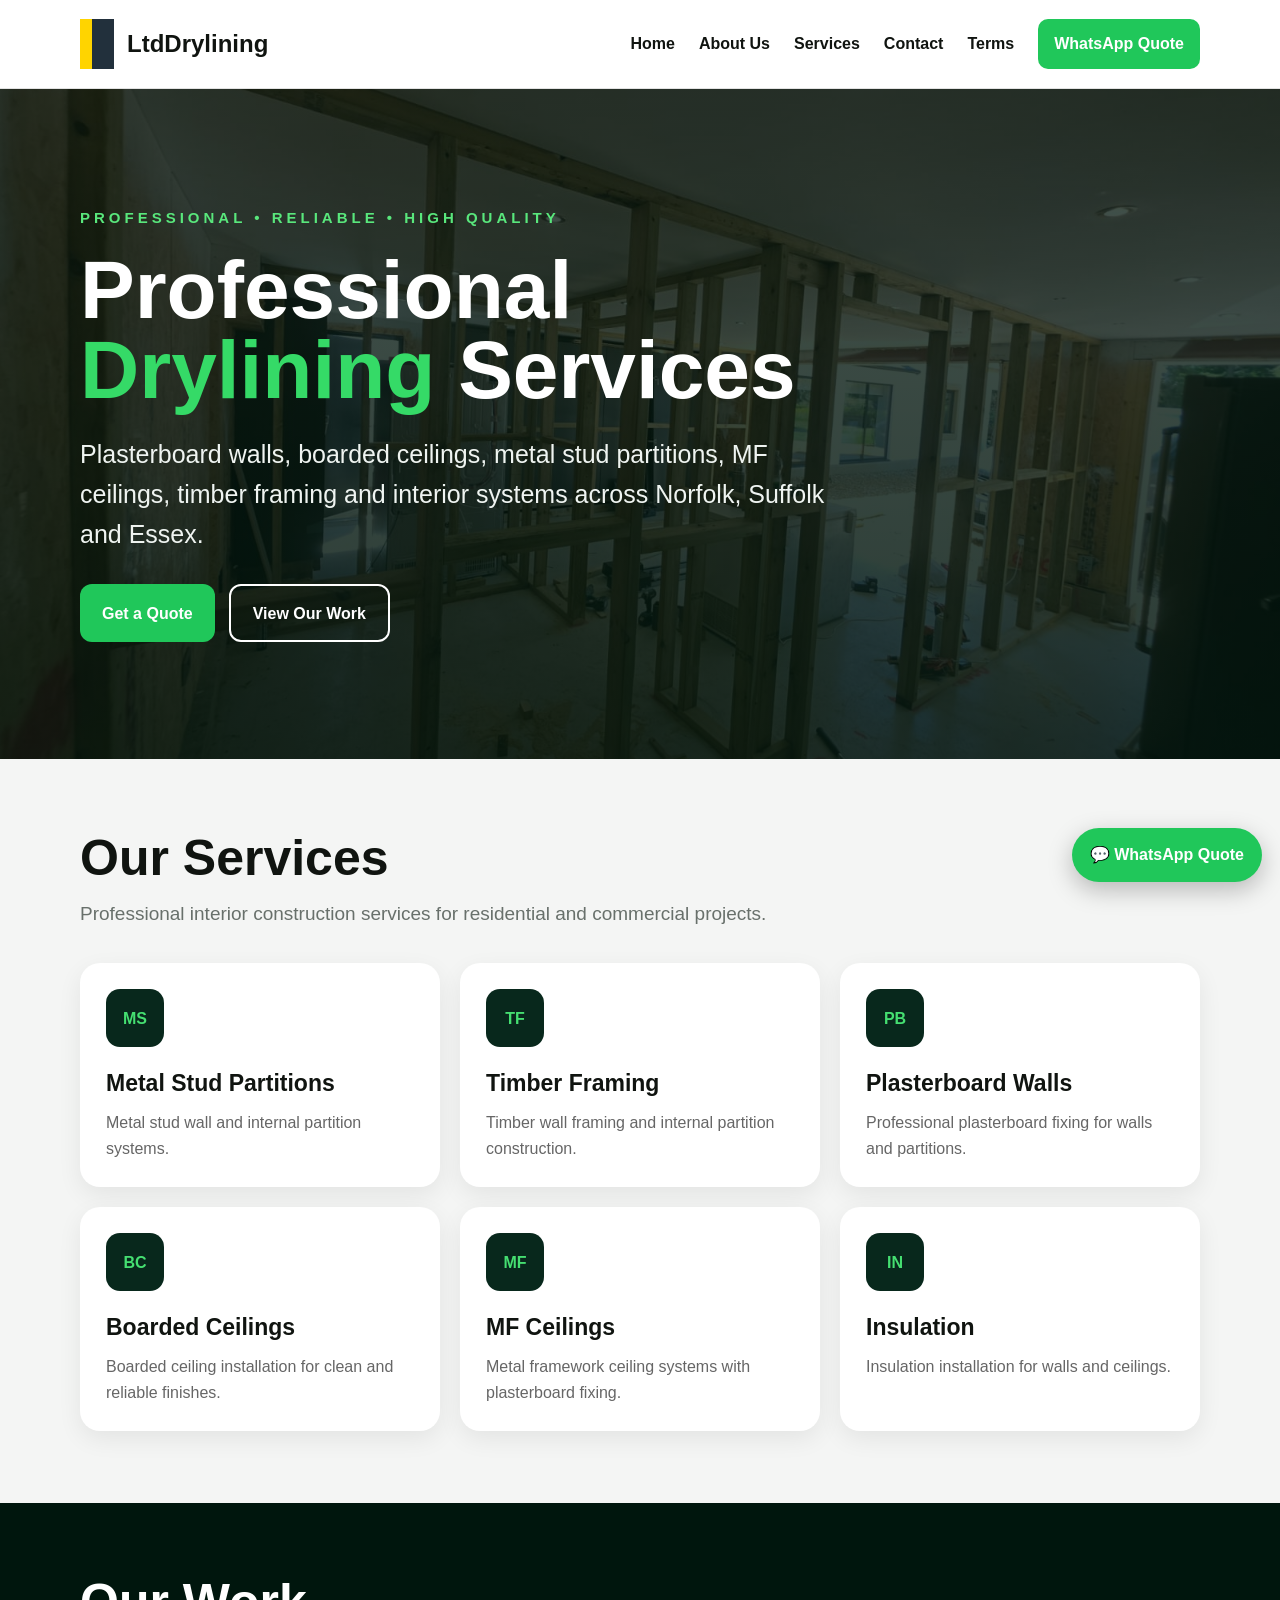
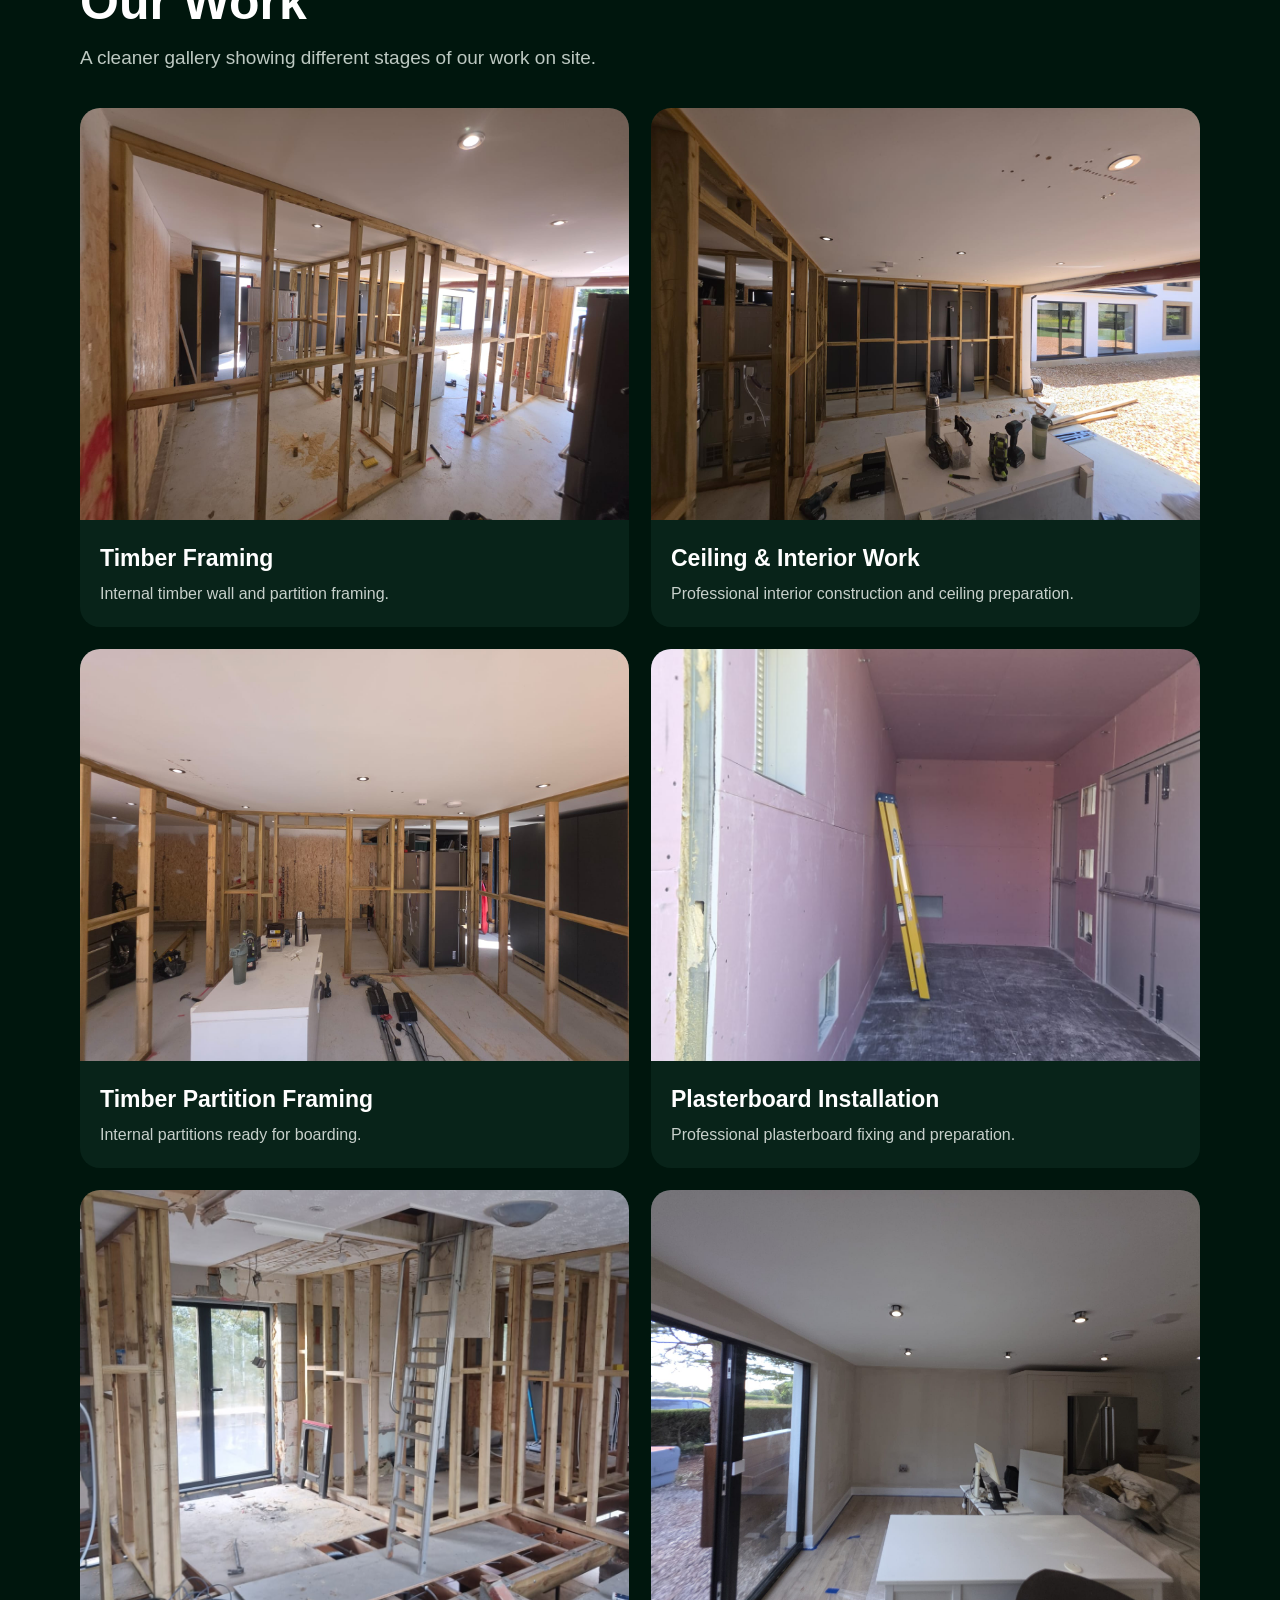
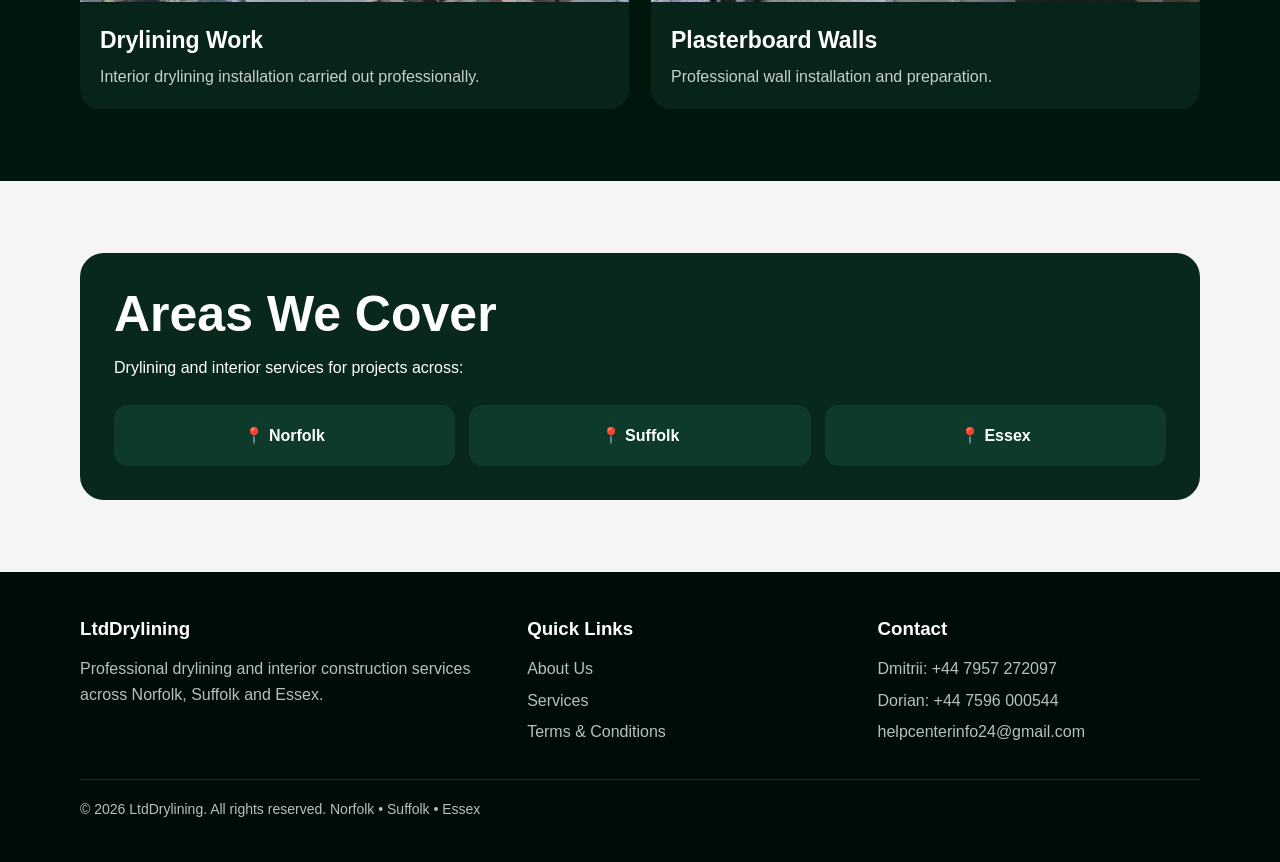
<file: index.html>
<!DOCTYPE html>
<html lang="en">
<head>
<meta charset="UTF-8">
<meta name="viewport" content="width=device-width, initial-scale=1.0">
<title>LtdDrylining | Professional Drylining Services</title>
<meta name="description" content="Professional drylining services across Norfolk, Suffolk and Essex.">
<link rel="stylesheet" href="style.css">
</head>
<body>

<header class="site-header">
  <div class="container header-inner">
    <a class="brand" href="index.html">
      <span class="brand-mark"><span></span><span></span></span>
      <span>LtdDrylining</span>
    </a>
    <button class="menu-btn" aria-label="Open menu">☰</button>
    <nav class="nav">
      <a href="index.html">Home</a>
      <a href="about.html">About Us</a>
      <a href="services.html">Services</a>
      <a href="contact.html">Contact</a>
      <a href="terms.html">Terms</a>
      <a class="nav-quote" href="https://wa.me/447596000544?text=Hello%20LtdDrylining,%20I%20would%20like%20a%20quote.">WhatsApp Quote</a>
    </nav>
  </div>
</header>


<main>
<section class="hero">
  <div class="container">
    <div class="eyebrow">PROFESSIONAL • RELIABLE • HIGH QUALITY</div>
    <h1>Professional <span>Drylining</span> Services</h1>
    <p>Plasterboard walls, boarded ceilings, metal stud partitions, MF ceilings, timber framing and interior systems across Norfolk, Suffolk and Essex.</p>
    <div class="hero-actions">
      <a class="btn btn-primary" href="contact.html">Get a Quote</a>
      <a class="btn btn-outline" href="#work">View Our Work</a>
    </div>
  </div>
</section>

<section class="section">
  <div class="container">
    <h2 class="section-title">Our Services</h2>
    <p class="section-lead">Professional interior construction services for residential and commercial projects.</p>
    <div class="cards">
      <div class="card"><div class="badge">MS</div><h3>Metal Stud Partitions</h3><p>Metal stud wall and internal partition systems.</p></div>
      <div class="card"><div class="badge">TF</div><h3>Timber Framing</h3><p>Timber wall framing and internal partition construction.</p></div>
      <div class="card"><div class="badge">PB</div><h3>Plasterboard Walls</h3><p>Professional plasterboard fixing for walls and partitions.</p></div>
      <div class="card"><div class="badge">BC</div><h3>Boarded Ceilings</h3><p>Boarded ceiling installation for clean and reliable finishes.</p></div>
      <div class="card"><div class="badge">MF</div><h3>MF Ceilings</h3><p>Metal framework ceiling systems with plasterboard fixing.</p></div>
      <div class="card"><div class="badge">IN</div><h3>Insulation</h3><p>Insulation installation for walls and ceilings.</p></div>
    </div>
  </div>
</section>

<section class="section section-dark" id="work">
  <div class="container">
    <h2 class="section-title">Our Work</h2>
    <p class="section-lead">A cleaner gallery showing different stages of our work on site.</p>
    <div class="gallery">
      <div class="work-card"><img src="IMG-20260908-WA0040.jpg" alt="Timber framing"><div class="work-copy"><h3>Timber Framing</h3><p>Internal timber wall and partition framing.</p></div></div>
      <div class="work-card"><img src="IMG-20260908-WA0042.jpg" alt="Interior work"><div class="work-copy"><h3>Ceiling & Interior Work</h3><p>Professional interior construction and ceiling preparation.</p></div></div>
      <div class="work-card"><img src="IMG-20260908-WA0044.jpg" alt="Timber partitions"><div class="work-copy"><h3>Timber Partition Framing</h3><p>Internal partitions ready for boarding.</p></div></div>
      <div class="work-card"><img src="IMG-20260908-WA0047.jpg" alt="Plasterboard work"><div class="work-copy"><h3>Plasterboard Installation</h3><p>Professional plasterboard fixing and preparation.</p></div></div>
      <div class="work-card"><img src="IMG-20260908-WA0054.jpg" alt="Drylining work"><div class="work-copy"><h3>Drylining Work</h3><p>Interior drylining installation carried out professionally.</p></div></div>
      <div class="work-card"><img src="wall1.jpg" alt="Plasterboard walls"><div class="work-copy"><h3>Plasterboard Walls</h3><p>Professional wall installation and preparation.</p></div></div>
    </div>
  </div>
</section>

<section class="section">
  <div class="container">
    <div class="band">
      <h2 class="section-title">Areas We Cover</h2>
      <p>Drylining and interior services for projects across:</p>
      <div class="areas">
        <div class="area">📍 Norfolk</div>
        <div class="area">📍 Suffolk</div>
        <div class="area">📍 Essex</div>
      </div>
    </div>
  </div>
</section>
</main>


<footer class="footer">
  <div class="container">
    <div class="footer-grid">
      <div>
        <h3>LtdDrylining</h3>
        <p>Professional drylining and interior construction services across Norfolk, Suffolk and Essex.</p>
      </div>
      <div>
        <h3>Quick Links</h3>
        <a href="about.html">About Us</a>
        <a href="services.html">Services</a>
        <a href="terms.html">Terms & Conditions</a>
      </div>
      <div>
        <h3>Contact</h3>
        <a href="tel:+447957272097">Dmitrii: +44 7957 272097</a>
        <a href="tel:+447596000544">Dorian: +44 7596 000544</a>
        <a href="mailto:helpcenterinfo24@gmail.com">helpcenterinfo24@gmail.com</a>
      </div>
    </div>
    <div class="footer-small">© 2026 LtdDrylining. All rights reserved. Norfolk • Suffolk • Essex</div>
  </div>
</footer>
<a class="whatsapp-float" href="https://wa.me/447596000544?text=Hello%20LtdDrylining,%20I%20would%20like%20a%20quote.">💬 WhatsApp Quote</a>
<script src="script.js"></script>

</body>
</html>
</file>
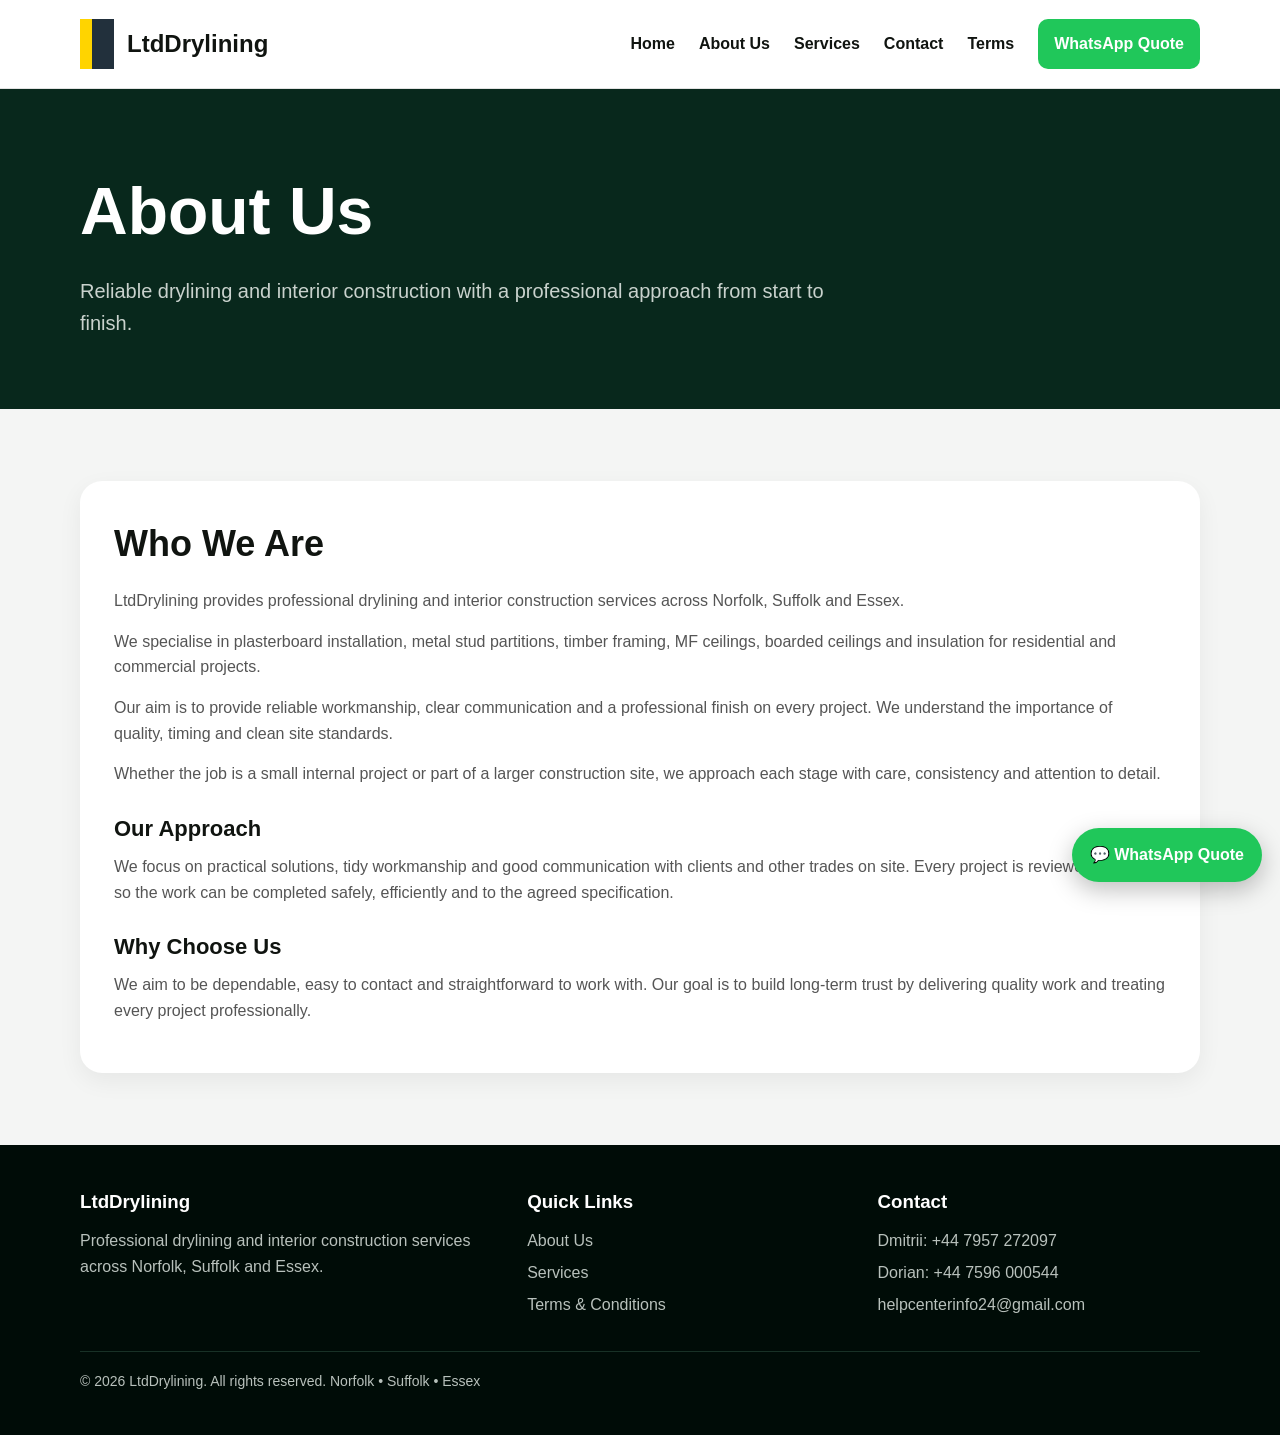
<file: about.html>
<!DOCTYPE html>
<html lang="en">
<head>
<meta charset="UTF-8">
<meta name="viewport" content="width=device-width, initial-scale=1.0">
<title>About Us | LtdDrylining</title>
<meta name="description" content="Professional drylining services across Norfolk, Suffolk and Essex.">
<link rel="stylesheet" href="style.css">
</head>
<body>

<header class="site-header">
  <div class="container header-inner">
    <a class="brand" href="index.html">
      <span class="brand-mark"><span></span><span></span></span>
      <span>LtdDrylining</span>
    </a>
    <button class="menu-btn" aria-label="Open menu">☰</button>
    <nav class="nav">
      <a href="index.html">Home</a>
      <a href="about.html">About Us</a>
      <a href="services.html">Services</a>
      <a href="contact.html">Contact</a>
      <a href="terms.html">Terms</a>
      <a class="nav-quote" href="https://wa.me/447596000544?text=Hello%20LtdDrylining,%20I%20would%20like%20a%20quote.">WhatsApp Quote</a>
    </nav>
  </div>
</header>


<main>
<section class="page-hero"><div class="container"><h1>About Us</h1><p>Reliable drylining and interior construction with a professional approach from start to finish.</p></div></section>
<section class="section"><div class="container"><div class="content-box">
<h2>Who We Are</h2>
<p>LtdDrylining provides professional drylining and interior construction services across Norfolk, Suffolk and Essex.</p>
<p>We specialise in plasterboard installation, metal stud partitions, timber framing, MF ceilings, boarded ceilings and insulation for residential and commercial projects.</p>
<p>Our aim is to provide reliable workmanship, clear communication and a professional finish on every project. We understand the importance of quality, timing and clean site standards.</p>
<p>Whether the job is a small internal project or part of a larger construction site, we approach each stage with care, consistency and attention to detail.</p>
<h3>Our Approach</h3>
<p>We focus on practical solutions, tidy workmanship and good communication with clients and other trades on site. Every project is reviewed carefully so the work can be completed safely, efficiently and to the agreed specification.</p>
<h3>Why Choose Us</h3>
<p>We aim to be dependable, easy to contact and straightforward to work with. Our goal is to build long-term trust by delivering quality work and treating every project professionally.</p>
</div></div></section>
</main>


<footer class="footer">
  <div class="container">
    <div class="footer-grid">
      <div>
        <h3>LtdDrylining</h3>
        <p>Professional drylining and interior construction services across Norfolk, Suffolk and Essex.</p>
      </div>
      <div>
        <h3>Quick Links</h3>
        <a href="about.html">About Us</a>
        <a href="services.html">Services</a>
        <a href="terms.html">Terms & Conditions</a>
      </div>
      <div>
        <h3>Contact</h3>
        <a href="tel:+447957272097">Dmitrii: +44 7957 272097</a>
        <a href="tel:+447596000544">Dorian: +44 7596 000544</a>
        <a href="mailto:helpcenterinfo24@gmail.com">helpcenterinfo24@gmail.com</a>
      </div>
    </div>
    <div class="footer-small">© 2026 LtdDrylining. All rights reserved. Norfolk • Suffolk • Essex</div>
  </div>
</footer>
<a class="whatsapp-float" href="https://wa.me/447596000544?text=Hello%20LtdDrylining,%20I%20would%20like%20a%20quote.">💬 WhatsApp Quote</a>
<script src="script.js"></script>

</body>
</html>
</file>
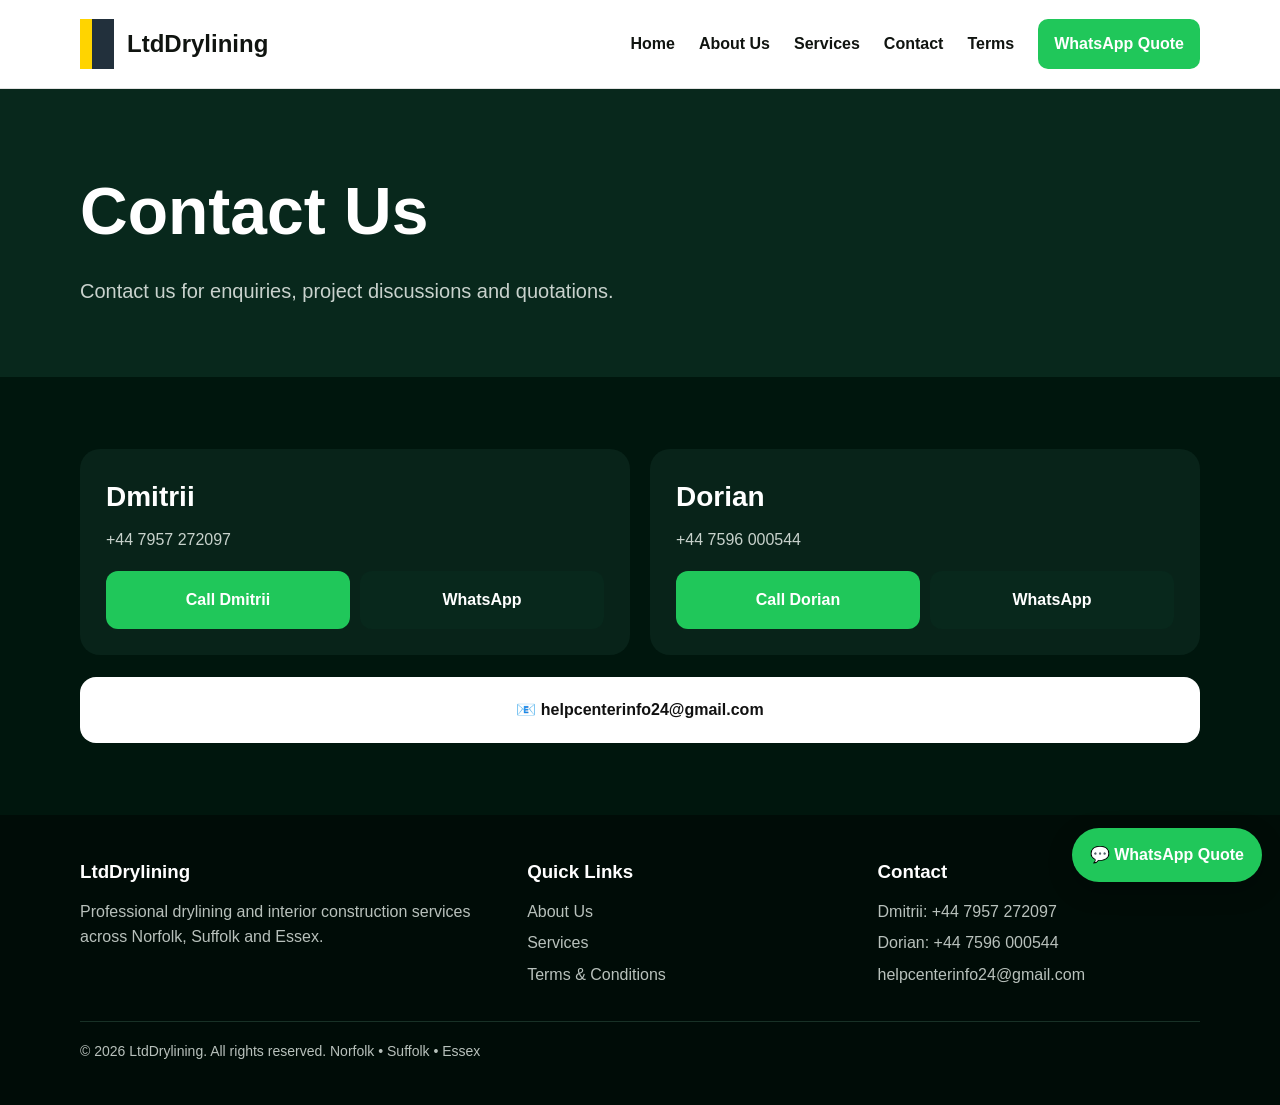
<file: contact.html>
<!DOCTYPE html>
<html lang="en">
<head>
<meta charset="UTF-8">
<meta name="viewport" content="width=device-width, initial-scale=1.0">
<title>Contact | LtdDrylining</title>
<meta name="description" content="Professional drylining services across Norfolk, Suffolk and Essex.">
<link rel="stylesheet" href="style.css">
</head>
<body>

<header class="site-header">
  <div class="container header-inner">
    <a class="brand" href="index.html">
      <span class="brand-mark"><span></span><span></span></span>
      <span>LtdDrylining</span>
    </a>
    <button class="menu-btn" aria-label="Open menu">☰</button>
    <nav class="nav">
      <a href="index.html">Home</a>
      <a href="about.html">About Us</a>
      <a href="services.html">Services</a>
      <a href="contact.html">Contact</a>
      <a href="terms.html">Terms</a>
      <a class="nav-quote" href="https://wa.me/447596000544?text=Hello%20LtdDrylining,%20I%20would%20like%20a%20quote.">WhatsApp Quote</a>
    </nav>
  </div>
</header>


<main>
<section class="page-hero"><div class="container"><h1>Contact Us</h1><p>Contact us for enquiries, project discussions and quotations.</p></div></section>
<section class="section section-dark"><div class="container">
<div class="contact-grid">
<div class="contact-card"><h3>Dmitrii</h3><p>+44 7957 272097</p><div class="contact-actions"><a class="btn btn-primary" href="tel:+447957272097">Call Dmitrii</a><a class="btn btn-dark" href="https://wa.me/447957272097?text=Hello%20LtdDrylining,%20I%20would%20like%20a%20quote.">WhatsApp</a></div></div>
<div class="contact-card"><h3>Dorian</h3><p>+44 7596 000544</p><div class="contact-actions"><a class="btn btn-primary" href="tel:+447596000544">Call Dorian</a><a class="btn btn-dark" href="https://wa.me/447596000544?text=Hello%20LtdDrylining,%20I%20would%20like%20a%20quote.">WhatsApp</a></div></div>
</div>
<a href="mailto:helpcenterinfo24@gmail.com"><div class="email-box">📧 helpcenterinfo24@gmail.com</div></a>
</div></section>
</main>


<footer class="footer">
  <div class="container">
    <div class="footer-grid">
      <div>
        <h3>LtdDrylining</h3>
        <p>Professional drylining and interior construction services across Norfolk, Suffolk and Essex.</p>
      </div>
      <div>
        <h3>Quick Links</h3>
        <a href="about.html">About Us</a>
        <a href="services.html">Services</a>
        <a href="terms.html">Terms & Conditions</a>
      </div>
      <div>
        <h3>Contact</h3>
        <a href="tel:+447957272097">Dmitrii: +44 7957 272097</a>
        <a href="tel:+447596000544">Dorian: +44 7596 000544</a>
        <a href="mailto:helpcenterinfo24@gmail.com">helpcenterinfo24@gmail.com</a>
      </div>
    </div>
    <div class="footer-small">© 2026 LtdDrylining. All rights reserved. Norfolk • Suffolk • Essex</div>
  </div>
</footer>
<a class="whatsapp-float" href="https://wa.me/447596000544?text=Hello%20LtdDrylining,%20I%20would%20like%20a%20quote.">💬 WhatsApp Quote</a>
<script src="script.js"></script>

</body>
</html>
</file>
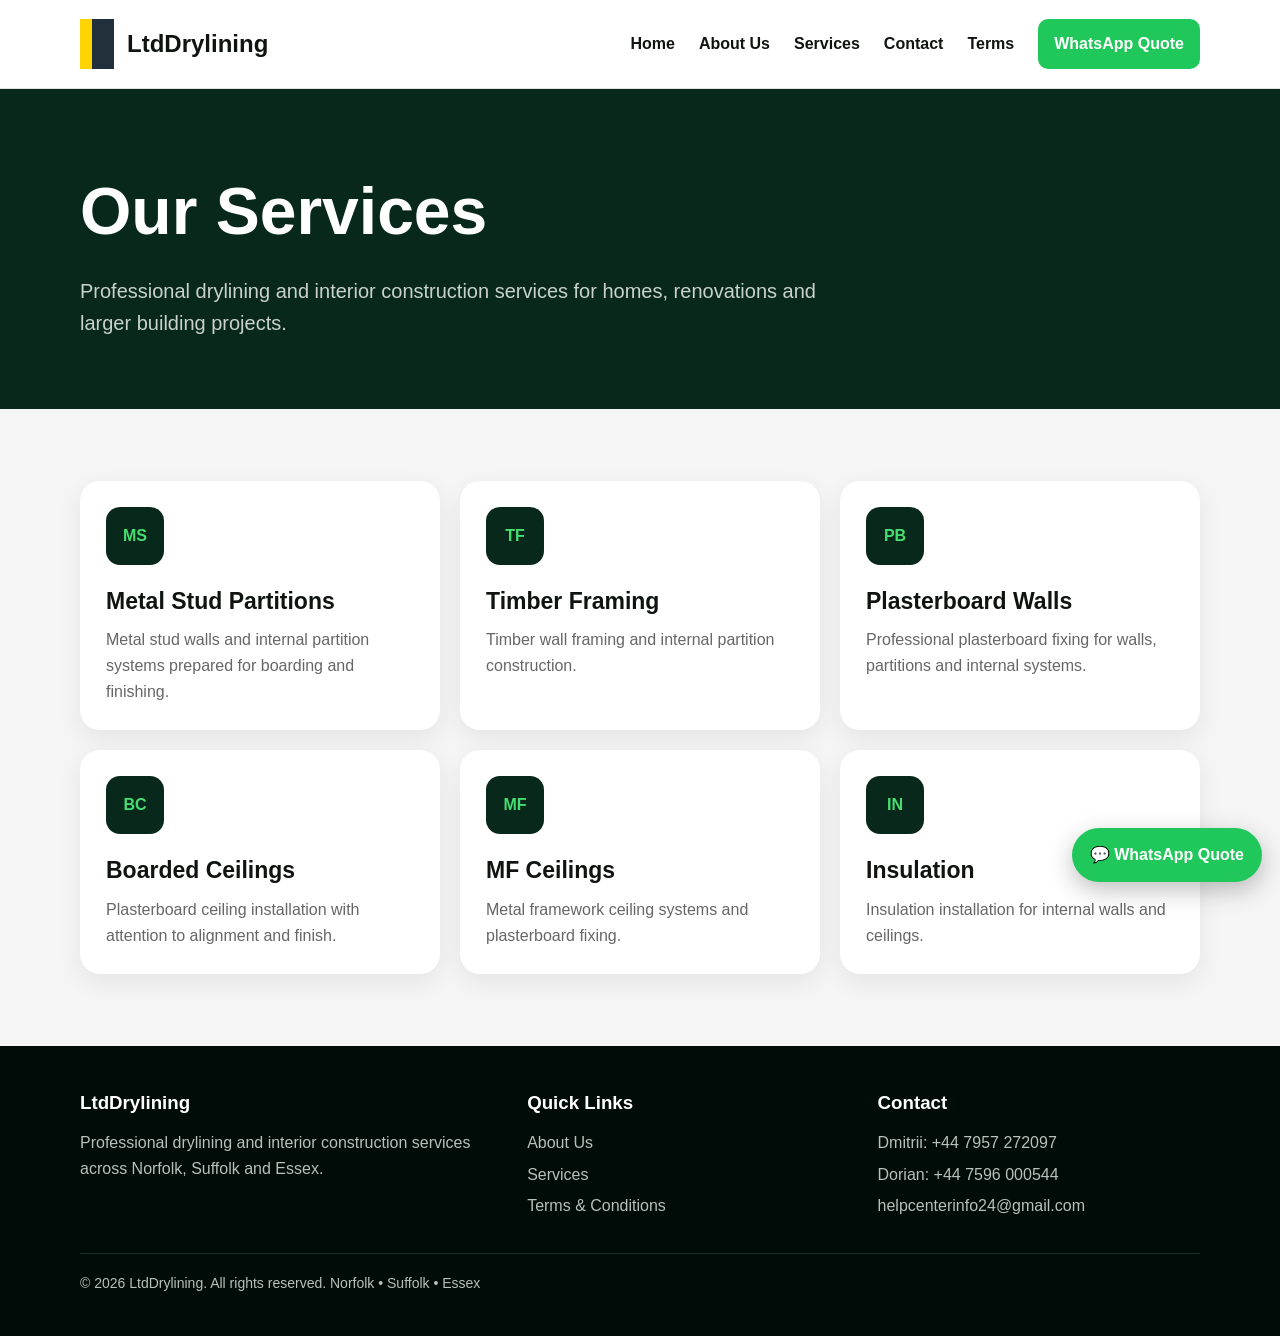
<file: services.html>
<!DOCTYPE html>
<html lang="en">
<head>
<meta charset="UTF-8">
<meta name="viewport" content="width=device-width, initial-scale=1.0">
<title>Services | LtdDrylining</title>
<meta name="description" content="Professional drylining services across Norfolk, Suffolk and Essex.">
<link rel="stylesheet" href="style.css">
</head>
<body>

<header class="site-header">
  <div class="container header-inner">
    <a class="brand" href="index.html">
      <span class="brand-mark"><span></span><span></span></span>
      <span>LtdDrylining</span>
    </a>
    <button class="menu-btn" aria-label="Open menu">☰</button>
    <nav class="nav">
      <a href="index.html">Home</a>
      <a href="about.html">About Us</a>
      <a href="services.html">Services</a>
      <a href="contact.html">Contact</a>
      <a href="terms.html">Terms</a>
      <a class="nav-quote" href="https://wa.me/447596000544?text=Hello%20LtdDrylining,%20I%20would%20like%20a%20quote.">WhatsApp Quote</a>
    </nav>
  </div>
</header>


<main>
<section class="page-hero"><div class="container"><h1>Our Services</h1><p>Professional drylining and interior construction services for homes, renovations and larger building projects.</p></div></section>
<section class="section"><div class="container"><div class="cards">
<div class="card"><div class="badge">MS</div><h3>Metal Stud Partitions</h3><p>Metal stud walls and internal partition systems prepared for boarding and finishing.</p></div>
<div class="card"><div class="badge">TF</div><h3>Timber Framing</h3><p>Timber wall framing and internal partition construction.</p></div>
<div class="card"><div class="badge">PB</div><h3>Plasterboard Walls</h3><p>Professional plasterboard fixing for walls, partitions and internal systems.</p></div>
<div class="card"><div class="badge">BC</div><h3>Boarded Ceilings</h3><p>Plasterboard ceiling installation with attention to alignment and finish.</p></div>
<div class="card"><div class="badge">MF</div><h3>MF Ceilings</h3><p>Metal framework ceiling systems and plasterboard fixing.</p></div>
<div class="card"><div class="badge">IN</div><h3>Insulation</h3><p>Insulation installation for internal walls and ceilings.</p></div>
</div></div></section>
</main>


<footer class="footer">
  <div class="container">
    <div class="footer-grid">
      <div>
        <h3>LtdDrylining</h3>
        <p>Professional drylining and interior construction services across Norfolk, Suffolk and Essex.</p>
      </div>
      <div>
        <h3>Quick Links</h3>
        <a href="about.html">About Us</a>
        <a href="services.html">Services</a>
        <a href="terms.html">Terms & Conditions</a>
      </div>
      <div>
        <h3>Contact</h3>
        <a href="tel:+447957272097">Dmitrii: +44 7957 272097</a>
        <a href="tel:+447596000544">Dorian: +44 7596 000544</a>
        <a href="mailto:helpcenterinfo24@gmail.com">helpcenterinfo24@gmail.com</a>
      </div>
    </div>
    <div class="footer-small">© 2026 LtdDrylining. All rights reserved. Norfolk • Suffolk • Essex</div>
  </div>
</footer>
<a class="whatsapp-float" href="https://wa.me/447596000544?text=Hello%20LtdDrylining,%20I%20would%20like%20a%20quote.">💬 WhatsApp Quote</a>
<script src="script.js"></script>

</body>
</html>
</file>
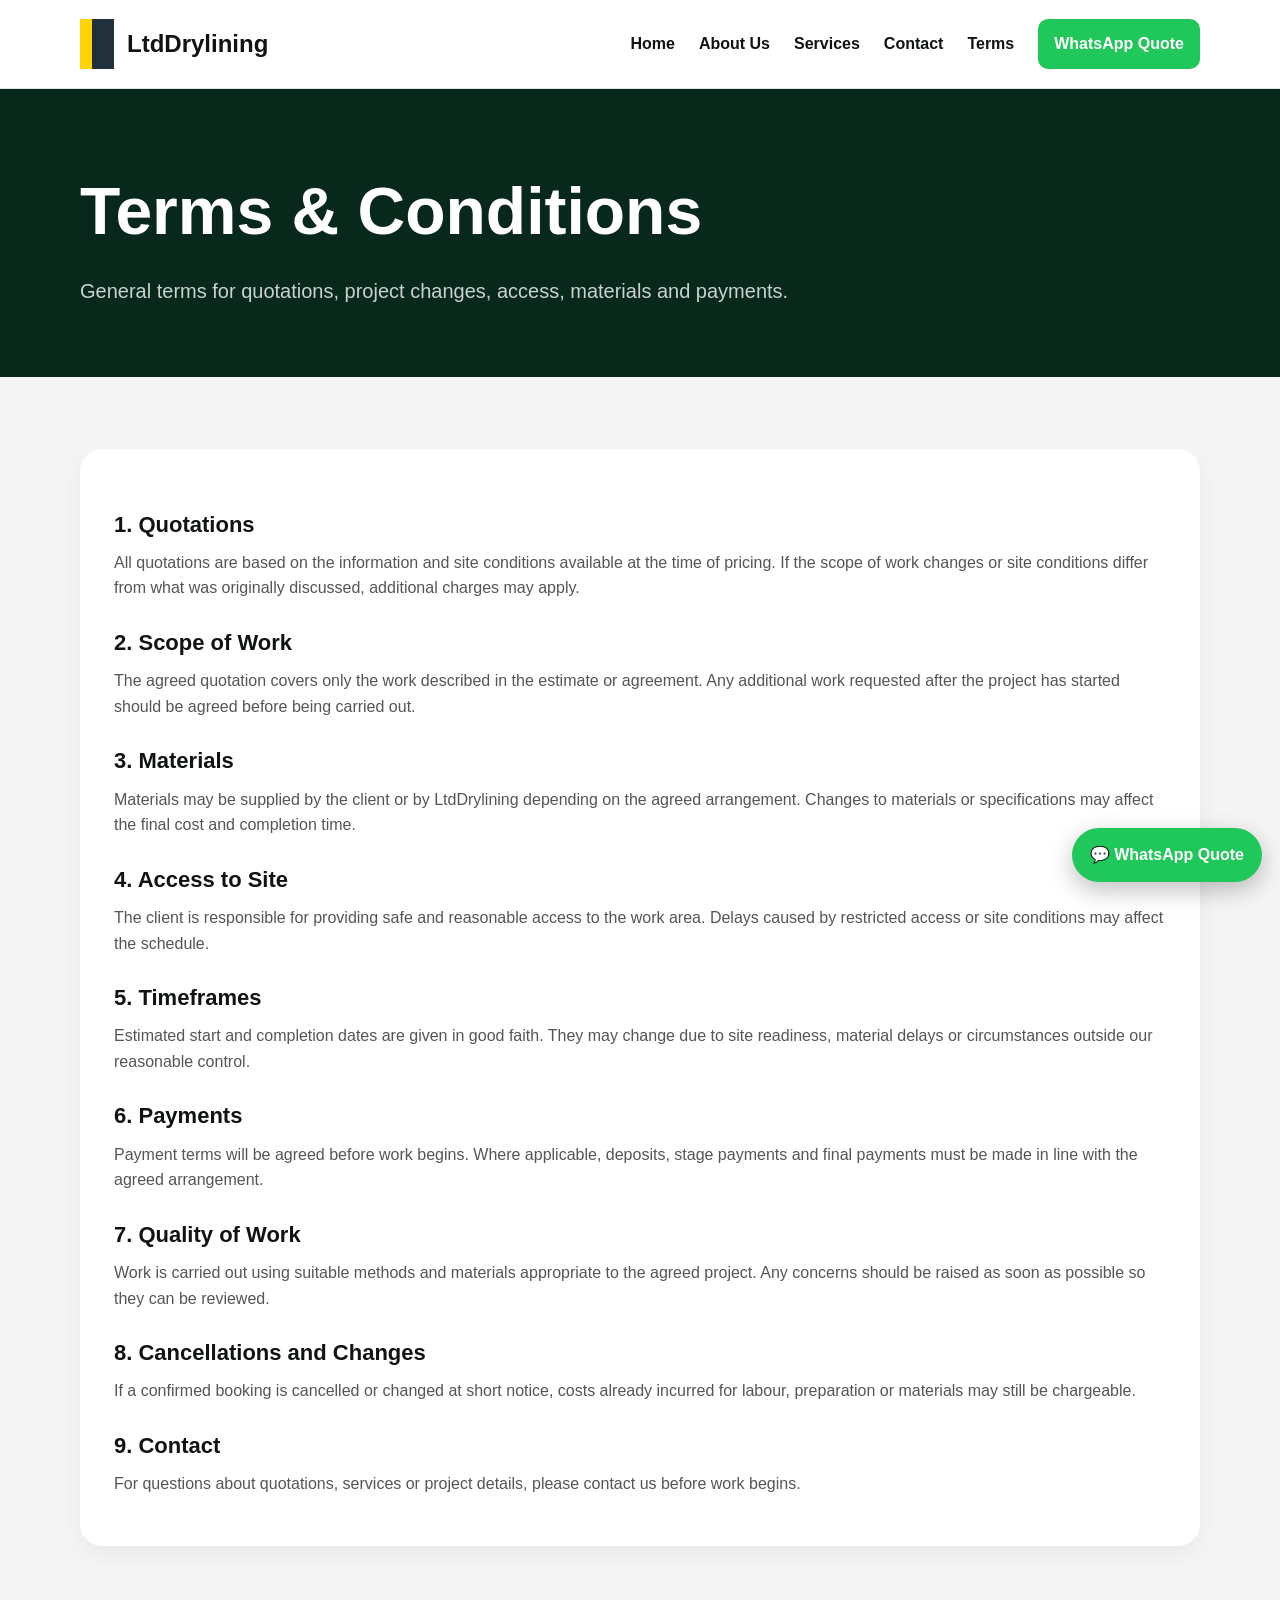
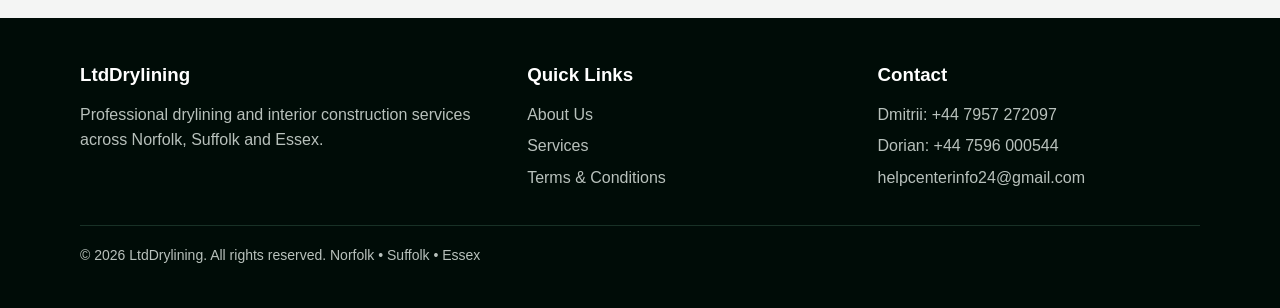
<file: terms.html>
<!DOCTYPE html>
<html lang="en">
<head>
<meta charset="UTF-8">
<meta name="viewport" content="width=device-width, initial-scale=1.0">
<title>Terms & Conditions | LtdDrylining</title>
<meta name="description" content="Professional drylining services across Norfolk, Suffolk and Essex.">
<link rel="stylesheet" href="style.css">
</head>
<body>

<header class="site-header">
  <div class="container header-inner">
    <a class="brand" href="index.html">
      <span class="brand-mark"><span></span><span></span></span>
      <span>LtdDrylining</span>
    </a>
    <button class="menu-btn" aria-label="Open menu">☰</button>
    <nav class="nav">
      <a href="index.html">Home</a>
      <a href="about.html">About Us</a>
      <a href="services.html">Services</a>
      <a href="contact.html">Contact</a>
      <a href="terms.html">Terms</a>
      <a class="nav-quote" href="https://wa.me/447596000544?text=Hello%20LtdDrylining,%20I%20would%20like%20a%20quote.">WhatsApp Quote</a>
    </nav>
  </div>
</header>


<main>
<section class="page-hero"><div class="container"><h1>Terms & Conditions</h1><p>General terms for quotations, project changes, access, materials and payments.</p></div></section>
<section class="section"><div class="container"><div class="content-box">
<h3>1. Quotations</h3><p>All quotations are based on the information and site conditions available at the time of pricing. If the scope of work changes or site conditions differ from what was originally discussed, additional charges may apply.</p>
<h3>2. Scope of Work</h3><p>The agreed quotation covers only the work described in the estimate or agreement. Any additional work requested after the project has started should be agreed before being carried out.</p>
<h3>3. Materials</h3><p>Materials may be supplied by the client or by LtdDrylining depending on the agreed arrangement. Changes to materials or specifications may affect the final cost and completion time.</p>
<h3>4. Access to Site</h3><p>The client is responsible for providing safe and reasonable access to the work area. Delays caused by restricted access or site conditions may affect the schedule.</p>
<h3>5. Timeframes</h3><p>Estimated start and completion dates are given in good faith. They may change due to site readiness, material delays or circumstances outside our reasonable control.</p>
<h3>6. Payments</h3><p>Payment terms will be agreed before work begins. Where applicable, deposits, stage payments and final payments must be made in line with the agreed arrangement.</p>
<h3>7. Quality of Work</h3><p>Work is carried out using suitable methods and materials appropriate to the agreed project. Any concerns should be raised as soon as possible so they can be reviewed.</p>
<h3>8. Cancellations and Changes</h3><p>If a confirmed booking is cancelled or changed at short notice, costs already incurred for labour, preparation or materials may still be chargeable.</p>
<h3>9. Contact</h3><p>For questions about quotations, services or project details, please contact us before work begins.</p>
</div></div></section>
</main>


<footer class="footer">
  <div class="container">
    <div class="footer-grid">
      <div>
        <h3>LtdDrylining</h3>
        <p>Professional drylining and interior construction services across Norfolk, Suffolk and Essex.</p>
      </div>
      <div>
        <h3>Quick Links</h3>
        <a href="about.html">About Us</a>
        <a href="services.html">Services</a>
        <a href="terms.html">Terms & Conditions</a>
      </div>
      <div>
        <h3>Contact</h3>
        <a href="tel:+447957272097">Dmitrii: +44 7957 272097</a>
        <a href="tel:+447596000544">Dorian: +44 7596 000544</a>
        <a href="mailto:helpcenterinfo24@gmail.com">helpcenterinfo24@gmail.com</a>
      </div>
    </div>
    <div class="footer-small">© 2026 LtdDrylining. All rights reserved. Norfolk • Suffolk • Essex</div>
  </div>
</footer>
<a class="whatsapp-float" href="https://wa.me/447596000544?text=Hello%20LtdDrylining,%20I%20would%20like%20a%20quote.">💬 WhatsApp Quote</a>
<script src="script.js"></script>

</body>
</html>
</file>
<file: style.css>
*{box-sizing:border-box;margin:0;padding:0}
html{scroll-behavior:smooth}
body{font-family:Arial,Helvetica,sans-serif;background:#f4f5f4;color:#101410;line-height:1.6}
a{text-decoration:none;color:inherit}
img{max-width:100%;display:block}
.container{width:min(1120px,92%);margin:auto}

.site-header{position:sticky;top:0;z-index:1000;background:#fff;border-bottom:1px solid #e2e2e2}
.header-inner{min-height:88px;display:flex;align-items:center;justify-content:space-between;gap:20px}
.brand{display:flex;align-items:center;gap:13px;font-weight:900;font-size:24px}
.brand-mark{display:flex;width:34px;height:50px}
.brand-mark span:first-child{width:12px;background:#ffd400}
.brand-mark span:last-child{flex:1;background:#22303c}
.nav{display:flex;gap:24px;align-items:center;font-weight:700}
.nav a:hover{opacity:.65}
.nav-quote{background:#20c75a;color:#fff;padding:12px 16px;border-radius:10px}
.menu-btn{display:none;font-size:34px;background:none;border:0}

.hero{min-height:670px;color:#fff;display:flex;align-items:center;background:
linear-gradient(rgba(0,20,12,.73),rgba(0,20,12,.84)),
url("IMG-20260908-WA0040.jpg") center/cover}
.hero .container{padding:70px 0}
.eyebrow{color:#59e77c;letter-spacing:4px;font-weight:900;font-size:15px;margin-bottom:20px}
.hero h1{font-size:clamp(48px,8vw,82px);line-height:.98;max-width:760px;margin-bottom:24px}
.hero h1 span{color:#35da67}
.hero p{font-size:clamp(19px,2.5vw,25px);max-width:760px;color:#eff4f1}
.hero-actions{display:flex;gap:14px;flex-wrap:wrap;margin-top:30px}
.btn{display:inline-flex;align-items:center;justify-content:center;min-height:58px;padding:0 22px;border-radius:12px;font-weight:800}
.btn-primary{background:#20c75a;color:#fff}
.btn-outline{border:2px solid #fff;color:#fff}
.btn-dark{background:#08281c;color:#fff}

.section{padding:72px 0}
.section-dark{background:#00160d;color:#fff}
.section-title{font-size:clamp(34px,5vw,50px);line-height:1.08;margin-bottom:14px}
.section-lead{font-size:19px;color:#68706b;max-width:760px;margin-bottom:34px}
.section-dark .section-lead{color:#bdc9c2}

.cards{display:grid;grid-template-columns:repeat(3,1fr);gap:20px}
.card{background:#fff;border-radius:20px;padding:26px;box-shadow:0 8px 24px rgba(0,0,0,.07)}
.badge{width:58px;height:58px;border-radius:14px;background:#08281c;color:#45df71;display:flex;align-items:center;justify-content:center;font-weight:900;margin-bottom:18px}
.card h3{font-size:23px;margin-bottom:8px}
.card p{color:#666}

.gallery{display:grid;grid-template-columns:repeat(2,1fr);gap:22px}
.work-card{background:#082319;border-radius:20px;overflow:hidden}
.work-card img{width:100%;aspect-ratio:4/3;object-fit:cover}
.work-copy{padding:20px}
.work-copy h3{font-size:23px;margin-bottom:5px;color:#fff}
.work-copy p{color:#c7d0cb}

.band{background:#08281c;color:#fff;border-radius:24px;padding:34px}
.areas{display:grid;grid-template-columns:repeat(3,1fr);gap:14px;margin-top:24px}
.area{background:#0d3a2a;padding:18px;border-radius:14px;font-weight:800;text-align:center}

.content-box{background:#fff;border-radius:22px;padding:34px;box-shadow:0 8px 24px rgba(0,0,0,.06)}
.content-box h2{font-size:36px;margin-bottom:16px}
.content-box h3{font-size:22px;margin:24px 0 8px}
.content-box p{color:#555;margin-bottom:15px}

.contact-grid{display:grid;grid-template-columns:1fr 1fr;gap:20px}
.contact-card{background:#082319;border-radius:20px;padding:26px}
.contact-card h3{font-size:28px;margin-bottom:8px}
.contact-card p{color:#c8d2cc;margin-bottom:18px}
.contact-actions{display:flex;gap:10px;flex-wrap:wrap}
.contact-actions a{flex:1;min-width:150px}
.email-box{margin-top:22px;background:#fff;color:#111;border-radius:16px;padding:20px;text-align:center;font-weight:800;word-break:break-word}

.footer{background:#000c07;color:#b8c1bc;padding:42px 0}
.footer-grid{display:grid;grid-template-columns:1.3fr 1fr 1fr;gap:28px}
.footer h3{color:#fff;margin-bottom:12px}
.footer a{display:block;margin:6px 0}
.footer-small{margin-top:28px;border-top:1px solid #183126;padding-top:18px;font-size:14px}

.whatsapp-float{position:fixed;right:18px;bottom:18px;z-index:1200;background:#20c75a;color:#fff;padding:14px 18px;border-radius:999px;font-weight:900;box-shadow:0 8px 24px rgba(0,0,0,.25)}

.page-hero{background:#08281c;color:#fff;padding:70px 0}
.page-hero h1{font-size:clamp(42px,7vw,66px);margin-bottom:10px}
.page-hero p{color:#c9d2cd;font-size:20px;max-width:760px}

@media(max-width:900px){
  .cards{grid-template-columns:1fr 1fr}
  .footer-grid{grid-template-columns:1fr 1fr}
}
@media(max-width:720px){
  .header-inner{min-height:82px}
  .menu-btn{display:block}
  .nav{display:none;position:absolute;top:82px;left:0;right:0;background:#fff;padding:18px 4%;flex-direction:column;align-items:flex-start;border-top:1px solid #ddd}
  .nav.open{display:flex}
  .hero{min-height:620px}
  .hero .container{padding:55px 0}
  .hero-actions{flex-direction:column}
  .btn{width:100%}
  .cards,.gallery,.contact-grid,.footer-grid,.areas{grid-template-columns:1fr}
  .section{padding:54px 0}
  .whatsapp-float{right:14px;bottom:14px}
}
</file>
